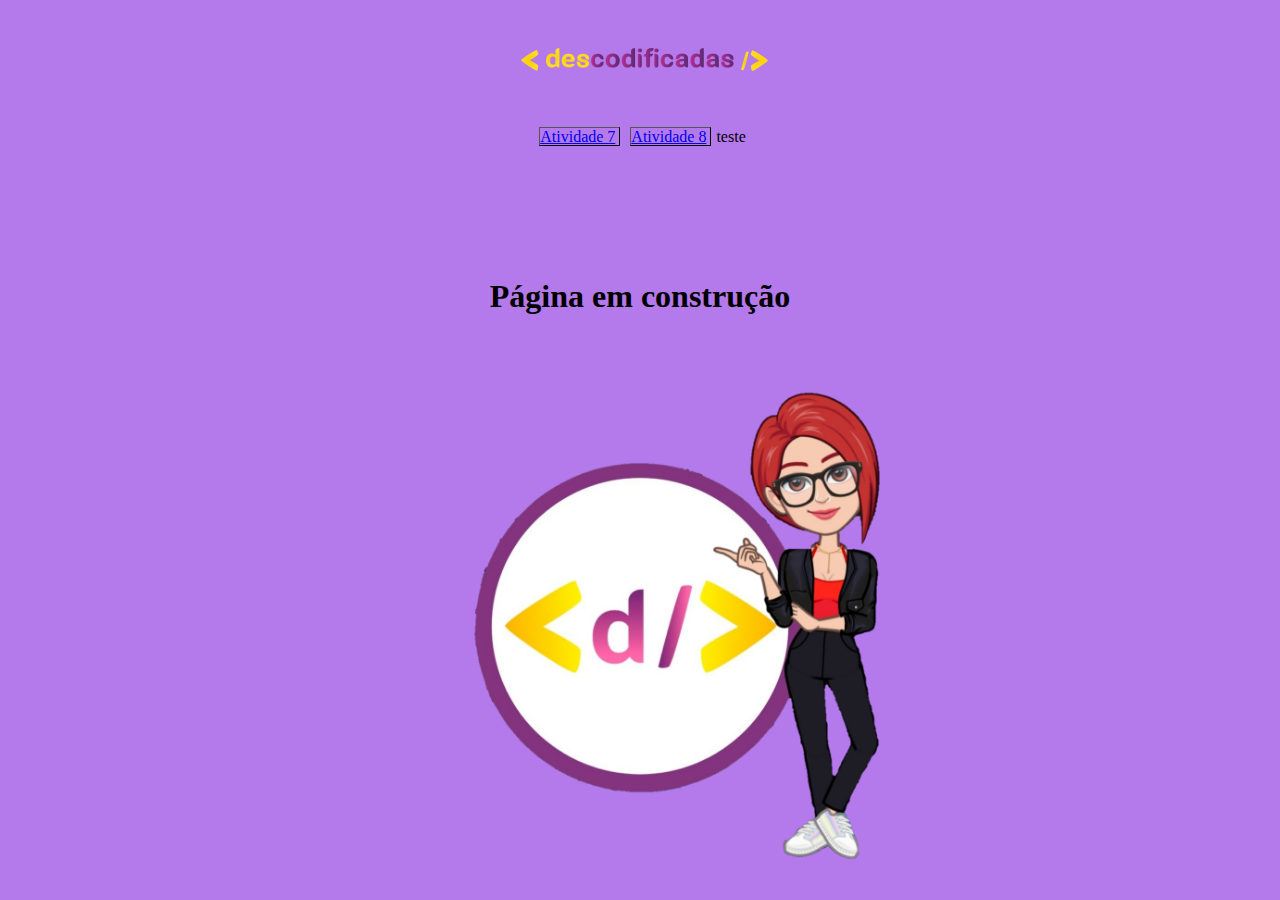
<file: Index.html>
<!DOCTYPE html>
<html lang="pt-br">
<head>
    <meta charset="UTF-8">
    <meta name="viewport" content="width=device-width, initial-scale=1.0">
    <title>Descodificadas</title>
    <link rel="stylesheet" href="Style.Css"
</head>
<body>
    <header>
        <h1> <img alt="Descodificadas" src="Img/Logo.png"> </h1>

        <div class="div2"> <a href="Seletores.html">Atividade 7</a> </div>
        <div class="div2"> <a href="BoxModel.html">Atividade 8</a> </div>

        teste
        
</body>

<h1>
    <br><br><br>Página em construção</h1>
    
    <img alt="avatar" width="500px" src="Img/Avatar.png">
    </header>

</html>
</file>
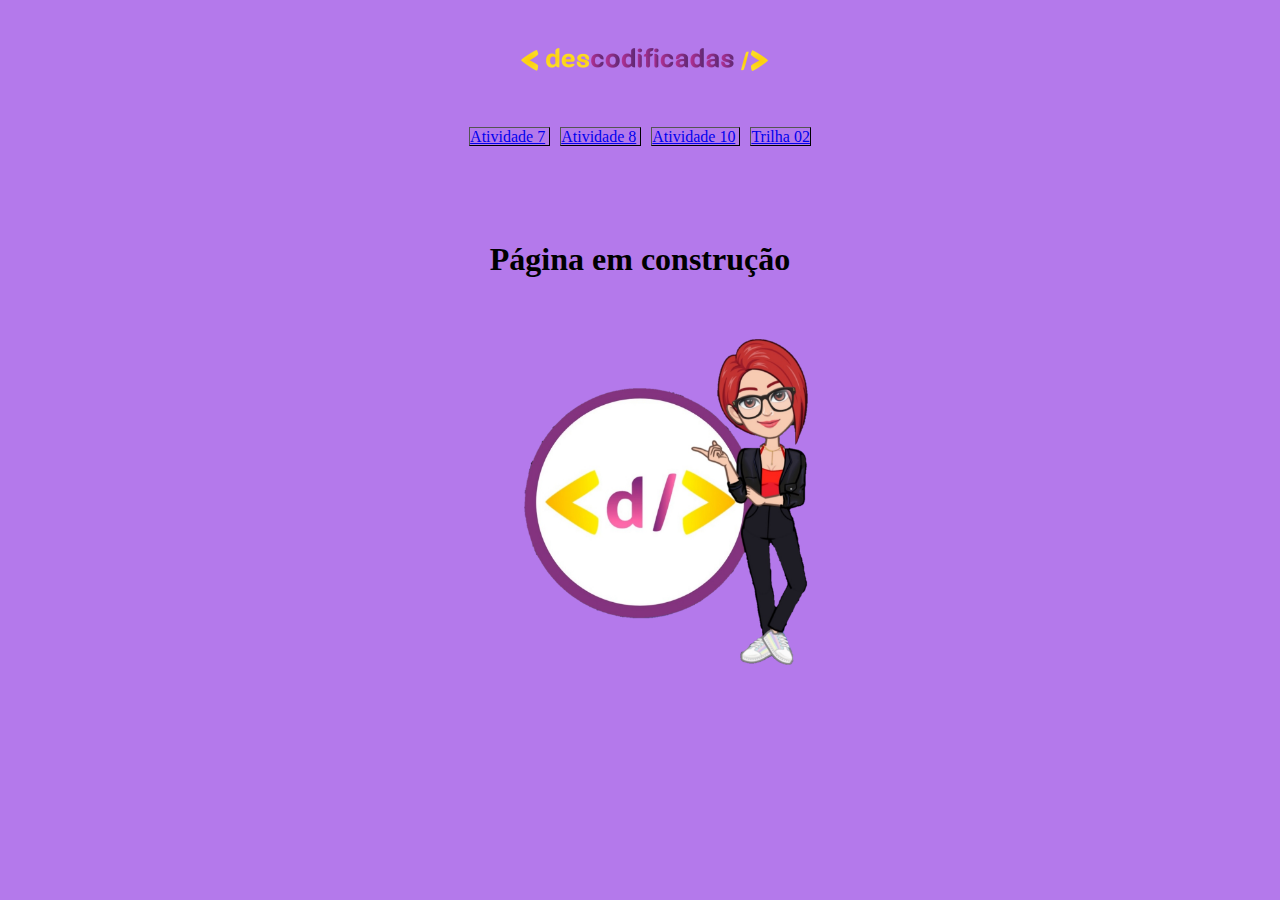
<file: index.html>
<!DOCTYPE html>
<html lang="pt-br">

<head>
    <meta charset="UTF-8">
    <meta name="viewport" content="width=device-width, initial-scale=1.0">
    <title>Descodificadas</title>
    <link rel="stylesheet" href="style.css">
</head>

<body>

    <h1> <img alt="Descodificadas" src="Img/Logo.png"> </h1>

    <div class="div2"> <a href="seletores.html">Atividade 7</a> </div>
    <div class="div2"> <a href="boxmodel.html">Atividade 8</a> </div>
    <div class="div2"> <a href="animacao.html">Atividade 10</a> </div>
    <div class="div2"> <a href="flexbox.html">Trilha 02</a></div>
    
    <h1>
        <br><br>Página em construção
    </h1>

    <img alt="avatar" width="350px" src="Img/Avatar.png">

</body>
</html>
</file>
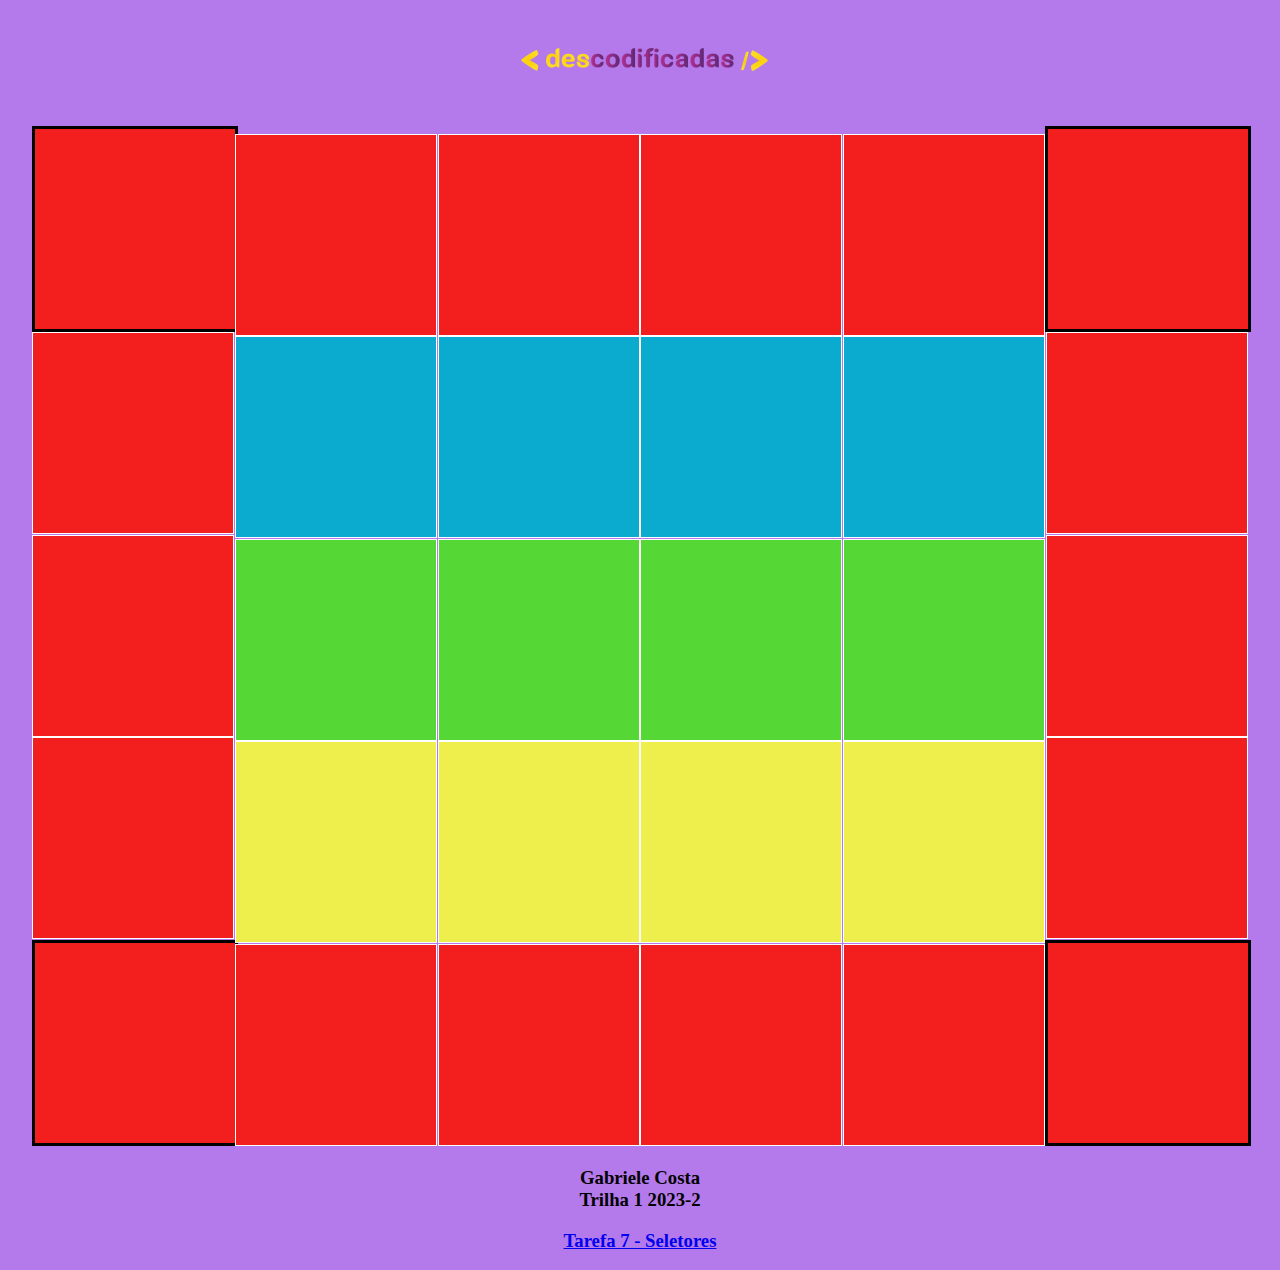
<file: 123.html>
<!DOCTYPE html>
<html lang="pt-br">
<head>
    <meta charset="UTF-8">
    <meta name="viewport" content="width=device-width, initial-scale=1.0">
    <title>Div</title>
    <link rel="stylesheet" href="style.css">
</head>
<body>

    <h1><img alt="Descodificadas" src="Img/Logo.png"></h1>

    <div>
        <div class="vermelho" id="borda"></div>
        <div class="vermelho"></div>
        <div class="vermelho"></div>
        <div class="vermelho"></div>
        <div class="vermelho" id="borda"></div>
    </div>

    <div>
        <div class="vermelho"></div>
        <div class="azul"></div>
        <div class="verde"></div>
        <div class="amarelo"></div>
        <div class="vermelho"></div>
    </div>

    <div>
        <div class="vermelho"></div>
        <div class="azul"></div>
        <div class="verde"></div>
        <div class="amarelo"></div>
        <div class="vermelho"></div>
    </div>

    <div>
        <div class="vermelho"></div>
        <div class="azul"></div>
        <div class="verde"></div>
        <div class="amarelo"></div>
        <div class="vermelho"></div>
    </div>

    <div>
        <div class="vermelho"></div>
        <div class="azul"></div>
        <div class="verde"></div>
        <div class="amarelo"></div>
        <div class="vermelho"></div>
    </div>

    <div>
        <div class="vermelho" id="borda"></div>
        <div class="vermelho"></div>
        <div class="vermelho"></div>
        <div class="vermelho"></div>
        <div class="vermelho" id="borda"></div>
    </div>

    <h3>Gabriele Costa
        <br>Trilha 1 2023-2
        <p> <a href="https://moodle.descodificadas.com.br/mod/assign/view.php?id=1447"> Tarefa 7 - Seletores </a> </p>
    </h3>
    
</body>
</html>
</file>
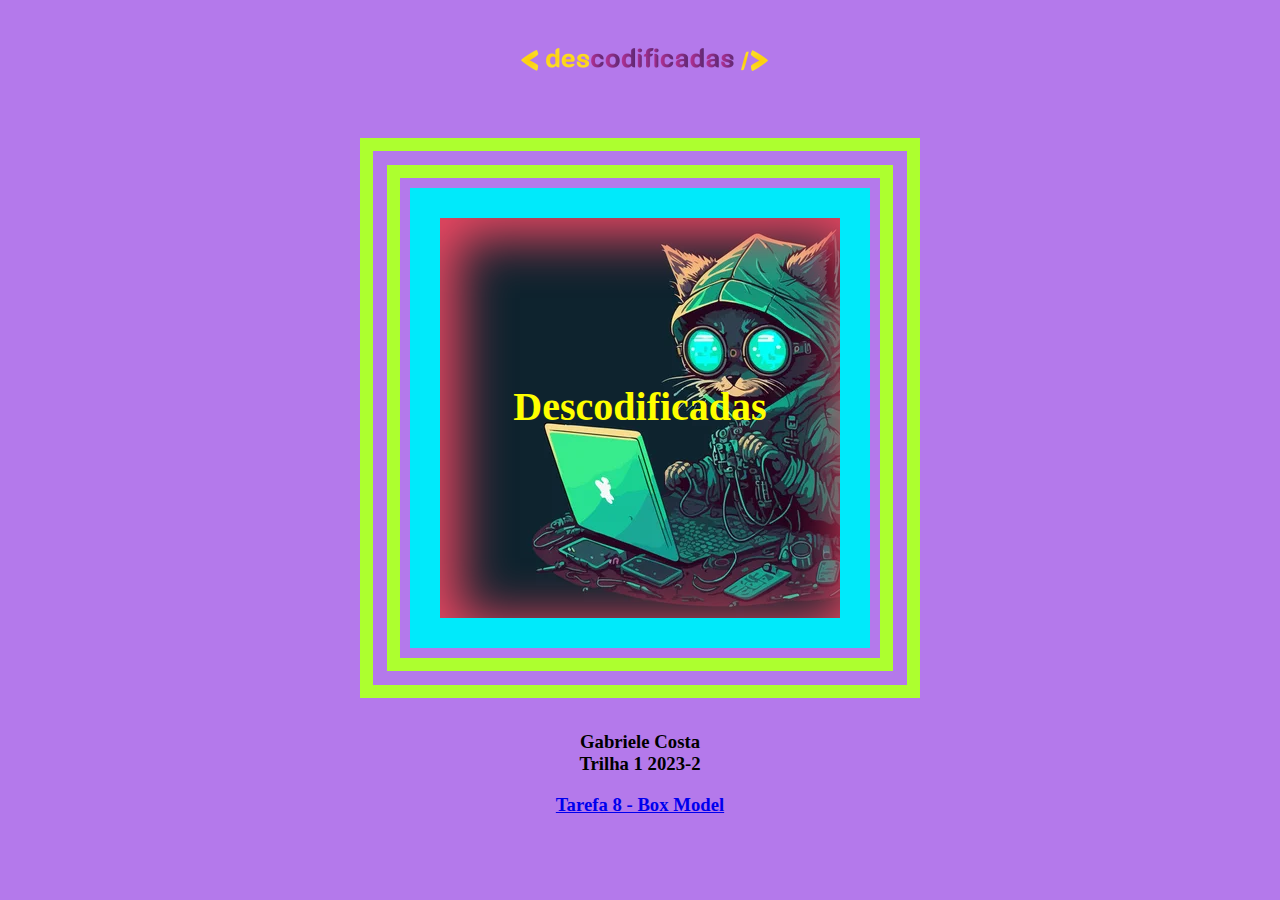
<file: boxmodel.html>
<!DOCTYPE html>
<html lang="pt-br">

<head>
    <meta charset="UTF-8">
    <meta name="viewport" content="width=device-width, initial-scale=1.0">
    <title>Box Border</title>
    <link rel="stylesheet" href="style.css">
</head>

<body>

    <h1> <img alt="Descodificadas" src="Img/Logo.png"> </h1>
   
    <div class="div3">
        <p class="p3">Descodificadas</p>
    </div>

<h3>
    <br><br><br> Gabriele Costa
    <br> Trilha 1 2023-2
        <p> <a href="https://moodle.descodificadas.com.br/mod/assign/view.php?id=1451"> Tarefa 8 - Box Model </a> </p>
    </h3>

</body>
</html>
</file>
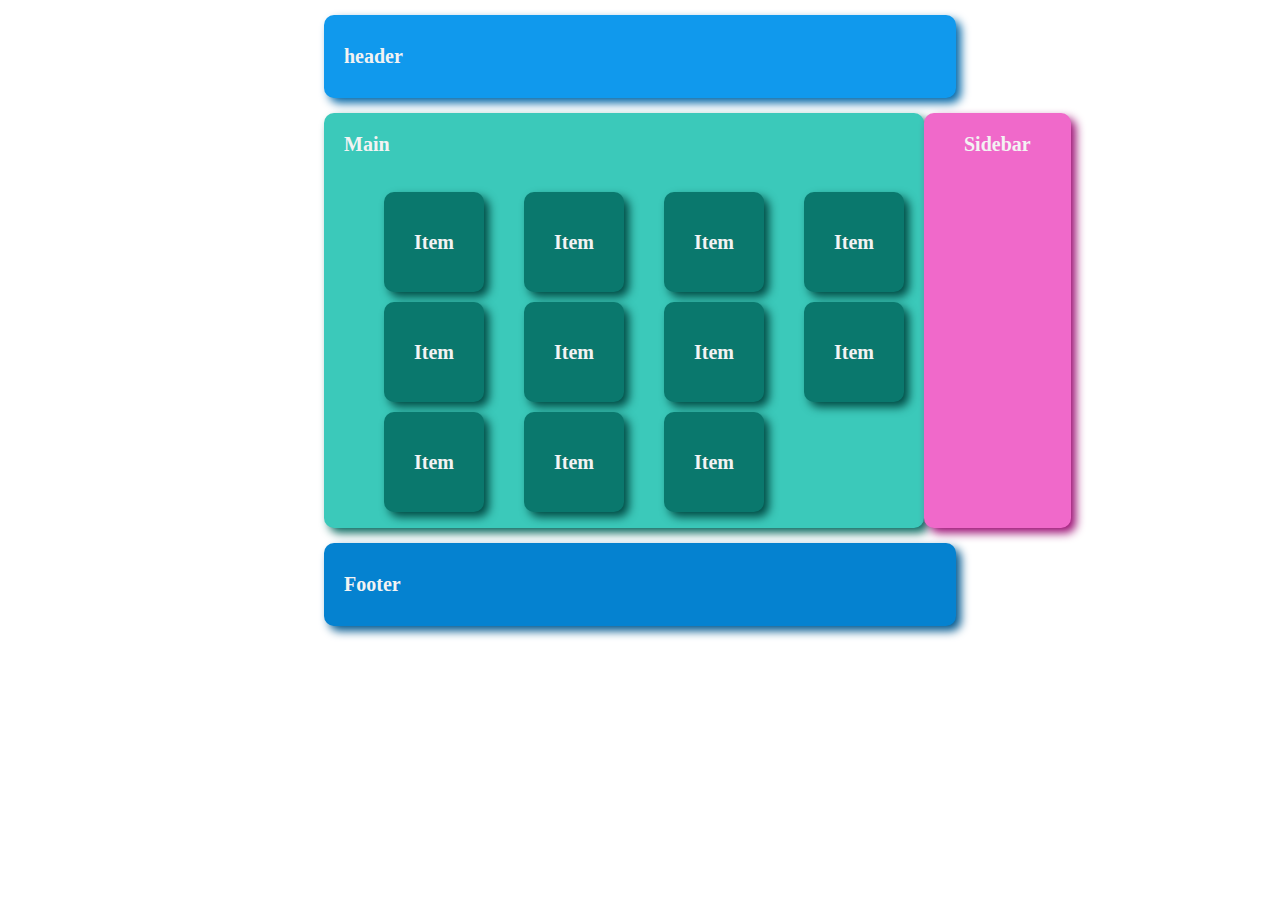
<file: flexbox.html>
<!DOCTYPE html>
<html lang="pt-br">

<head>
    <meta charset="UTF-8">
    <meta name="viewport" content="width=device-width, initial-scale=1.0">
    <link rel="stylesheet" href="styleflexbox.css">
    <title>FlexBox</title>
</head>

<body>

    <div class="principal">
        <header>
            <p>header</p>
        </header>

        <div class="container">

            <div class="main">
                <p>Main</p>

                <div class="container-lista">

                    <ul class="lista">
                        <li class="item">
                            <p>Item</p>
                        </li>

                        <li class="item">
                            <p>Item</p>
                        </li>

                        <li class="item">
                            <p>Item</p>
                        </li>
                    </ul>

                    <ul class="lista">
                        <li class="item">
                            <p>Item</p>
                        </li>

                        <li class="item">
                            <p>Item</p>
                        </li>

                        <li class="item">
                            <p>Item</p>
                        </li>

                    </ul>

                    <ul class="lista">
                        <li class="item">
                            <p>Item</p>
                        </li>

                        <li class="item">
                            <p>Item</p>
                        </li>

                        <li class="item">
                            <p>Item</p>
                        </li>


                    </ul>

                    <ul class="lista">
                        <li class="item">
                            <p>Item</p>
                        </li>

                        <li class="item">
                            <p>Item</p>
                        </li>

                    </ul>
                </div>
            </div>

            <aside>
                <p>Sidebar</p>
            </aside>

        </div>


        <footer>
            <p>Footer</p>
        </footer>
    </div>







</body>

</html>
</file>
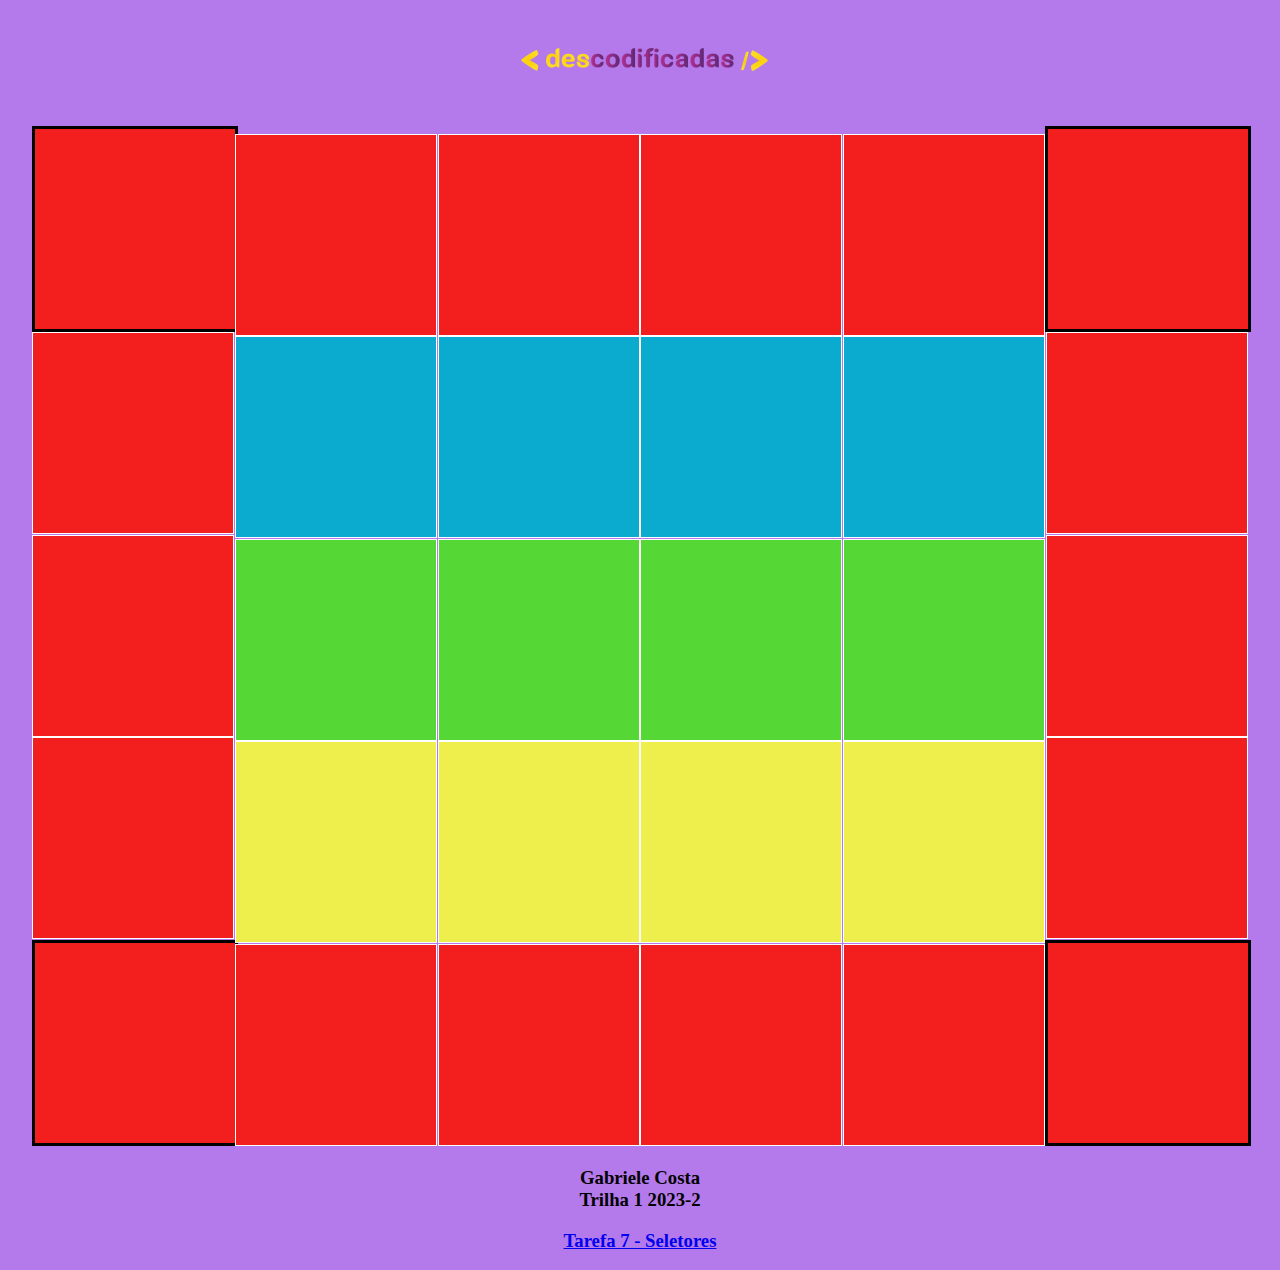
<file: Seletores.html>
<!DOCTYPE html>
<html lang="pt-br">
<head>
    <meta charset="UTF-8">
    <meta name="viewport" content="width=device-width, initial-scale=1.0">
    <title>Div</title>
    <link rel="stylesheet" href="style.css">
</head>
<body>

    <h1><img alt="Descodificadas" src="Img/Logo.png"></h1>

    <div>
        <div class="vermelho" id="borda"></div>
        <div class="vermelho"></div>
        <div class="vermelho"></div>
        <div class="vermelho"></div>
        <div class="vermelho" id="borda"></div>
    </div>

    <div>
        <div class="vermelho"></div>
        <div class="azul"></div>
        <div class="verde"></div>
        <div class="amarelo"></div>
        <div class="vermelho"></div>
    </div>

    <div>
        <div class="vermelho"></div>
        <div class="azul"></div>
        <div class="verde"></div>
        <div class="amarelo"></div>
        <div class="vermelho"></div>
    </div>

    <div>
        <div class="vermelho"></div>
        <div class="azul"></div>
        <div class="verde"></div>
        <div class="amarelo"></div>
        <div class="vermelho"></div>
    </div>

    <div>
        <div class="vermelho"></div>
        <div class="azul"></div>
        <div class="verde"></div>
        <div class="amarelo"></div>
        <div class="vermelho"></div>
    </div>

    <div>
        <div class="vermelho" id="borda"></div>
        <div class="vermelho"></div>
        <div class="vermelho"></div>
        <div class="vermelho"></div>
        <div class="vermelho" id="borda"></div>
    </div>

    <h3>Gabriele Costa
        <br>Trilha 1 2023-2
        <p> <a href="https://moodle.descodificadas.com.br/mod/assign/view.php?id=1447"> Tarefa 7 - Seletores </a> </p>
    </h3>
</body>
</html>
</file>
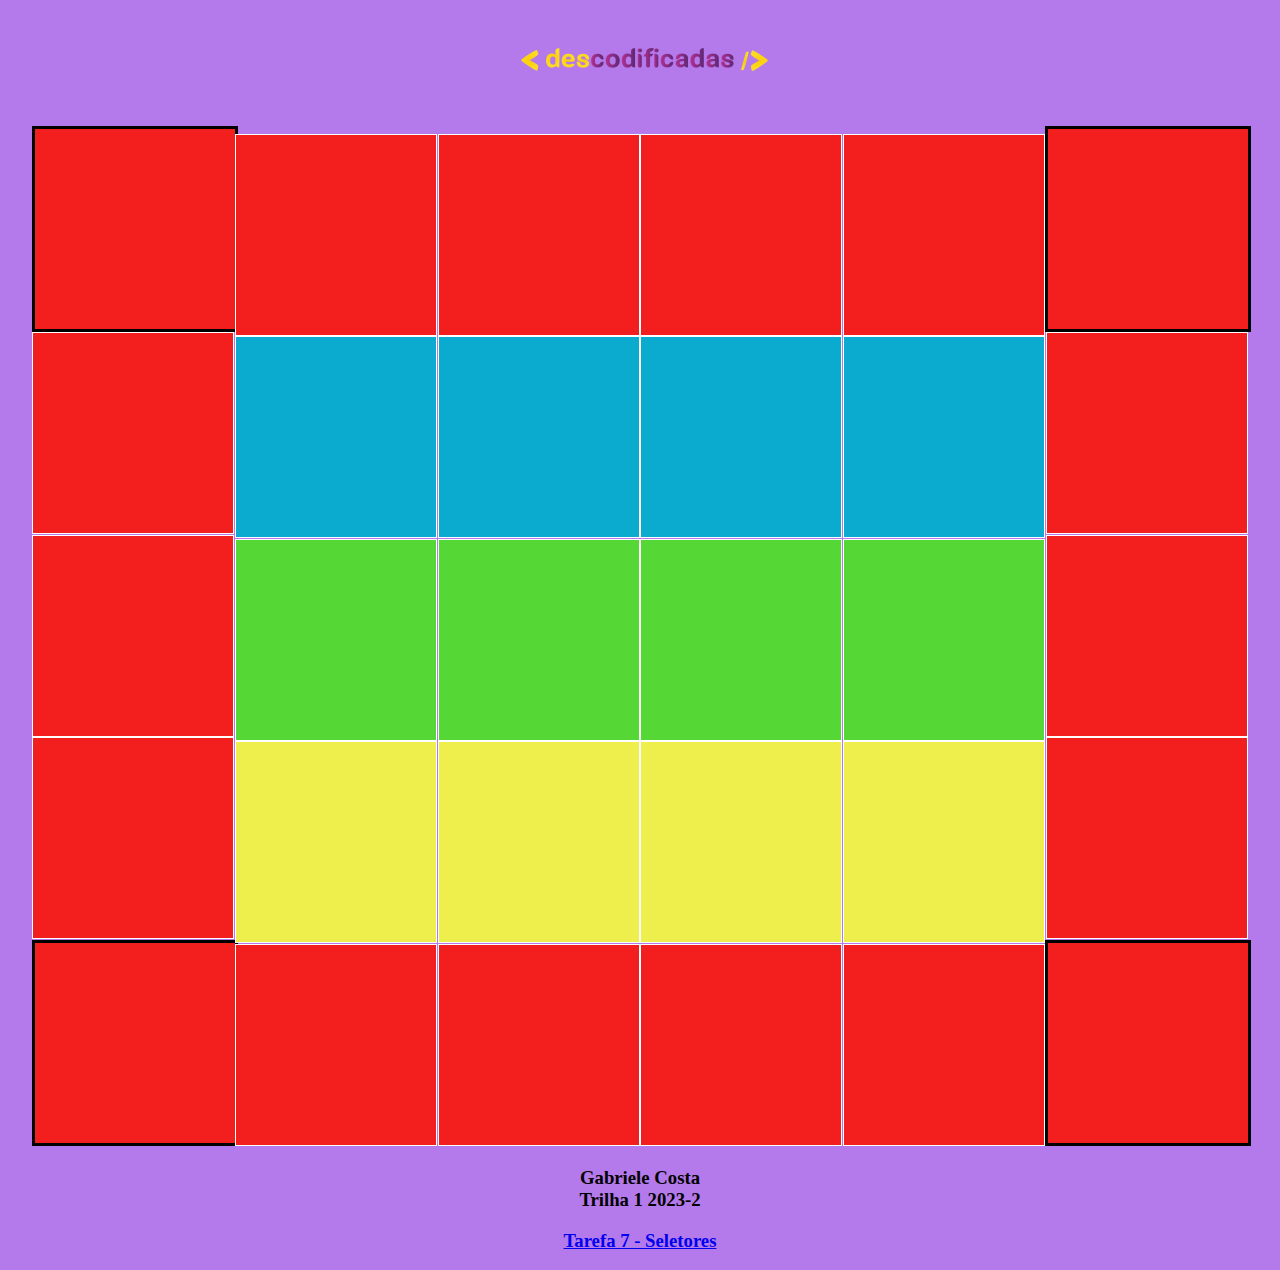
<file: seletores.html>
<!DOCTYPE html>
<html lang="pt-br">
<head>
    <meta charset="UTF-8">
    <meta name="viewport" content="width=device-width, initial-scale=1.0">
    <title>Div</title>
    <link rel="stylesheet" href="style.css">
</head>

<body>

    <h1><img alt="Descodificadas" src="Img/Logo.png"></h1>

    <div class="seletores">
        <div class="vermelho" id="borda"></div>
        <div class="vermelho"></div>
        <div class="vermelho"></div>
        <div class="vermelho"></div>
        <div class="vermelho" id="borda"></div>
    </div>

    <div class="seletores">
        <div class="vermelho"></div>
        <div class="azul"></div>
        <div class="verde"></div>
        <div class="amarelo"></div>
        <div class="vermelho"></div>
    </div>

    <div class="seletores">
        <div class="vermelho"></div>
        <div class="azul"></div>
        <div class="verde"></div>
        <div class="amarelo"></div>
        <div class="vermelho"></div>
    </div>

    <div class="seletores">
        <div class="vermelho"></div>
        <div class="azul"></div>
        <div class="verde"></div>
        <div class="amarelo"></div>
        <div class="vermelho"></div>
    </div>

    <div class="seletores">
        <div class="vermelho"></div>
        <div class="azul"></div>
        <div class="verde"></div>
        <div class="amarelo"></div>
        <div class="vermelho"></div>
    </div>

    <div class="seletores">
        <div class="vermelho" id="borda"></div>
        <div class="vermelho"></div>
        <div class="vermelho"></div>
        <div class="vermelho"></div>
        <div class="vermelho" id="borda"></div>
    </div>

    <h3> Gabriele Costa
        <br>Trilha 1 2023-2
        <p> <a href="https://moodle.descodificadas.com.br/mod/assign/view.php?id=1447"> Tarefa 7 - Seletores </a> </p>
    </h3>
    
</body>
</html>
</file>
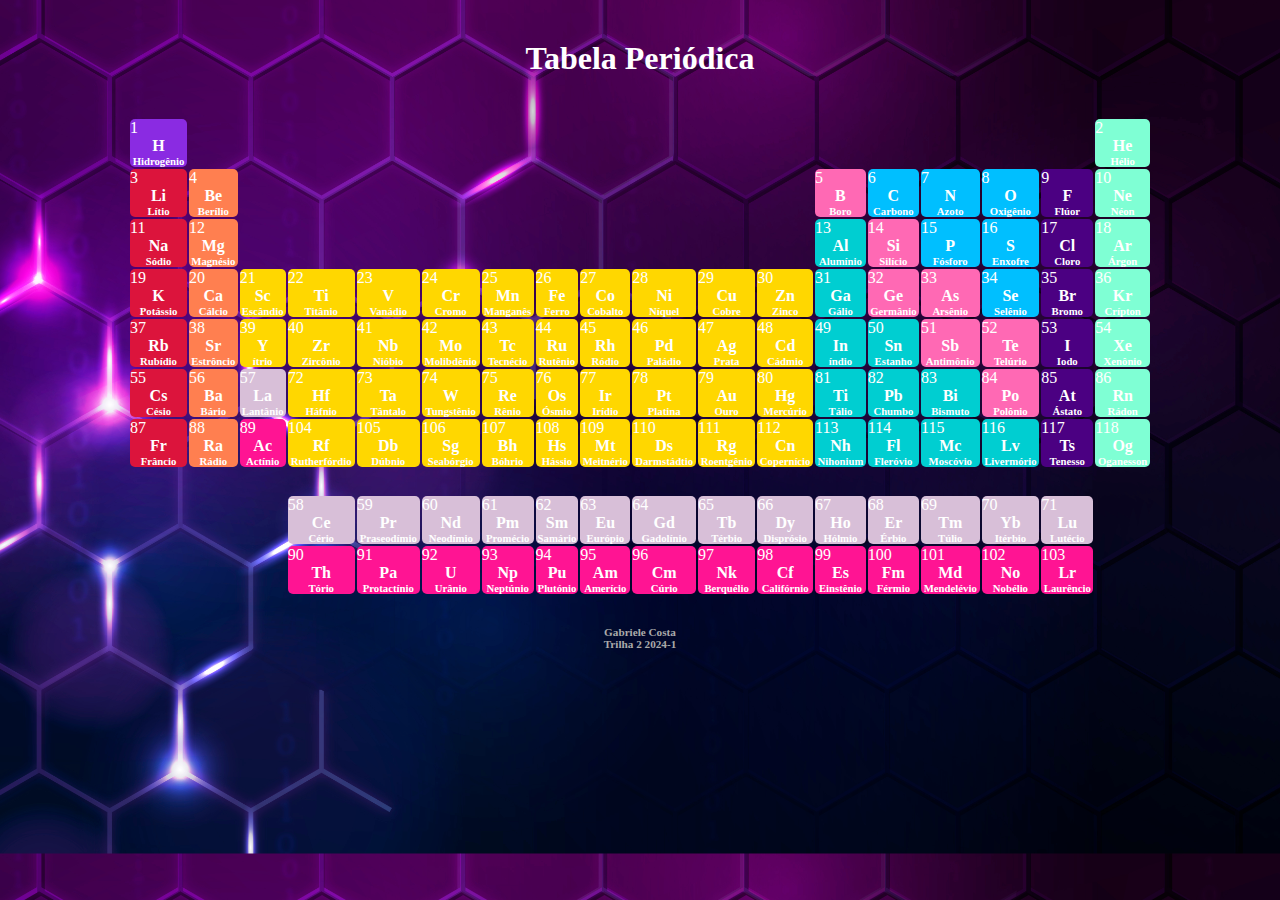
<file: tabelaPeriodica.html>
<!DOCTYPE html>
<html lang="pt-br">

<head>
    <meta charset="UTF-8">
    <meta name="viewport" content="width=device-width, initial-scale=1.0">
    <link rel="stylesheet" href="styletable.css">
    <title>Tabela Periódica</title>
</head>

<body>

    <h1>Tabela Periódica</h1>

    <table>

        <tr>
            <td class="blueviolet">
                <p>1</p>
                <h4>H</h4>
                <h6>Hidrogênio</h6>
            </td>
            <td colspan="16"></td>
            <td class="aquamarine">
                <p>2</p>
                <h4>He</h4>
                <h6>Hélio</h6>
            </td>
        </tr>

        <tr>
            <td class="crimson">
                <p>3</p>
                <h4>Li</h4>
                <h6>Lítio</h6>
            </td>
            <td class="coral">
                <p>4</p>
                <h4>Be</h4>
                <h6>Berílio</h6>
            </td>
            <td colspan="10"></td>
            <td class="hotPink">
                <p>5</p>
                <h4>B</h4>
                <h6>Boro</h6>
            </td>
            <td class="deepSkyBlue">
                <p>6</p>
                <h4>C</h4>
                <h6>Carbono</h6>
            </td>
            <td class="deepSkyBlue">
                <p>7</p>
                <h4>N</h4>
                <h6>Azoto</h6>
            </td>
            <td class="deepSkyBlue">
                <p>8</p>
                <h4>O</h4>
                <h6>Oxigênio</h6>
            </td>
            <td class="indigo">
                <p>9</p>
                <h4>F</h4>
                <h6>Flúor</h6>
            </td>
            <td class="aquamarine">
                <p>10</p>
                <h4>Ne</h4>
                <h6>Néon</h6>
            </td>
        </tr>

        <tr>
            <td class="crimson">
                <p>11</p>
                <h4>Na</h4>
                <h6>Sódio</h6>
            </td>
            <td class="coral">
                <p>12</p>
                <h4>Mg</h4>
                <h6>Magnésio</h6>
            </td>
            <td colspan="10"></td>
            <td class="darkTurquoise">
                <p>13</p>
                <h4>Al</h4>
                <h6>Alumínio</h6>
            </td>
            <td class="hotPink">
                <p>14</p>
                <h4>Si</h4>
                <h6>Silício</h6>
            </td>
            <td class="deepSkyBlue">
                <p>15</p>
                <h4>P</h4>
                <h6>Fósforo</h6>
            </td>
            <td class="deepSkyBlue">
                <p>16</p>
                <h4>S</h4>
                <h6>Enxofre</h6>
            </td>
            <td class="indigo">
                <p>17</p>
                <h4>Cl</h4>
                <h6>Cloro</h6>
            </td>
            <td class="aquamarine">
                <p>18</p>
                <h4>Ar</h4>
                <h6>Árgon</h6>
            </td>
        </tr>

        <tr>
            <td class="crimson">
                <p>19</p>
                <h4>K</h4>
                <h6>Potássio</h6>
            </td>
            <td class="coral">
                <p>20</p>
                <h4>Ca</h4>
                <h6>Cálcio</h6>
            </td>
            <td class="gold">
                <p>21</p>
                <h4>Sc</h4>
                <h6>Escândio</h6>
            </td>
            <td class="gold">
                <p>22</p>
                <h4>Ti</h4>
                <h6>Titânio</h6>
            </td>
            <td class="gold">
                <p>23</p>
                <h4>V</h4>
                <h6>Vanádio</h6>
            </td>
            <td class="gold">
                <p>24</p>
                <h4>Cr</h4>
                <h6>Cromo</h6>
            </td>
            <td class="gold">
                <p>25</p>
                <h4>Mn</h4>
                <h6>Manganês</h6>
            </td>
            <td class="gold">
                <p>26</p>
                <h4>Fe</h4>
                <h6>Ferro</h6>
            </td>
            <td class="gold">
                <p>27</p>
                <h4>Co</h4>
                <h6>Cobalto</h6>
            </td>
            <td class="gold">
                <p>28</p>
                <h4>Ni</h4>
                <h6>Níquel</h6>
            </td>
            <td class="gold">
                <p>29</p>
                <h4>Cu</h4>
                <h6>Cobre</h6>
            </td>
            <td class="gold">
                <p>30</p>
                <h4>Zn</h4>
                <h6>Zinco</h6>
            </td>
            <td class="darkTurquoise">
                <p>31</p>
                <h4>Ga</h4>
                <h6>Gálio</h6>
            </td>
            <td class="hotPink">
                <p>32</p>
                <h4>Ge</h4>
                <h6>Germânio</h6>
            </td>
            <td class="hotPink">
                <p>33</p>
                <h4>As</h4>
                <h6>Arsênio</h6>
            </td>
            <td class="deepSkyBlue">
                <p>34</p>
                <h4>Se</h4>
                <h6>Selênio</h6>
            </td>
            <td class="indigo">
                <p>35</p>
                <h4>Br</h4>
                <h6>Bromo</h6>
            </td>
            <td class="aquamarine">
                <p>36</p>
                <h4>Kr</h4>
                <h6>Crípton</h6>
            </td>
        </tr>

        <tr>
            <td class="crimson">
                <p>37</p>
                <h4>Rb</h4>
                <h6>Rubídio</h6>
            </td>
            <td class="coral">
                <p>38</p>
                <h4>Sr</h4>
                <h6>Estrôncio</h6>
            </td>
            <td class="gold">
                <p>39</p>
                <h4>Y</h4>
                <h6>ítrio</h6>
            </td>
            <td class="gold">
                <p>40</p>
                <h4>Zr</h4>
                <h6>Zircônio</h6>
            </td>
            <td class="gold">
                <p>41</p>
                <h4>Nb</h4>
                <h6>Nióbio</h6>
            </td>
            <td class="gold">
                <p>42</p>
                <h4>Mo</h4>
                <h6>Molibdênio</h6>
            </td>
            <td class="gold">
                <p>43</p>
                <h4>Tc</h4>
                <h6>Tecnécio</h6>
            </td>
            <td class="gold">
                <p>44</p>
                <h4>Ru</h4>
                <h6>Rutênio</h6>
            </td>
            <td class="gold">
                <p>45</p>
                <h4>Rh</h4>
                <h6>Ródio</h6>
            </td>
            <td class="gold">
                <p>46</p>
                <h4>Pd</h4>
                <h6>Paládio</h6>
            </td>
            <td class="gold">
                <p>47</p>
                <h4>Ag</h4>
                <h6>Prata</h6>
            </td>
            <td class="gold">
                <p>48</p>
                <h4>Cd</h4>
                <h6>Cádmio</h6>
            </td>
            <td class="darkTurquoise">
                <p>49</p>
                <h4>In</h4>
                <h6>índio</h6>
            </td>
            <td class="darkTurquoise">
                <p>50</p>
                <h4>Sn</h4>
                <h6>Estanho</h6>
            </td>
            <td class="hotPink">
                <p>51</p>
                <h4>Sb</h4>
                <h6>Antimônio</h6>
            </td>
            <td class="hotPink">
                <p>52</p>
                <h4>Te</h4>
                <h6>Telúrio</h6>
            </td>
            <td class="indigo">
                <p>53</p>
                <h4>I</h4>
                <h6>Iodo</h6>
            </td>
            <td class="aquamarine">
                <p>54</p>
                <h4>Xe</h4>
                <h6>Xenônio</h6>
            </td>
        </tr>

        <tr>
            <td class="crimson">
                <p>55</p>
                <h4>Cs</h4>
                <h6>Césio</h6>
            </td>
            <td class="coral">
                <p>56</p>
                <h4>Ba</h4>
                <h6>Bário</h6>
            </td>
            <td class="thistle">
                <p>57</p>
                <h4>La</h4>
                <h6>Lantânio</h6>
            </td>
            <td class="gold">
                <p>72</p>
                <h4>Hf</h4>
                <h6>Háfnio</h6>
            </td>
            <td class="gold">
                <p>73</p>
                <h4>Ta</h4>
                <h6>Tântalo</h6>
            </td>
            <td class="gold">
                <p>74</p>
                <h4>W</h4>
                <h6>Tungstênio</h6>
            </td>
            <td class="gold">
                <p>75</p>
                <h4>Re</h4>
                <h6>Rênio</h6>
            </td>
            <td class="gold">
                <p>76</p>
                <h4>Os</h4>
                <h6>Ósmio</h6>
            </td>
            <td class="gold">
                <p>77</p>
                <h4>Ir</h4>
                <h6>Irídio</h6>
            </td>
            <td class="gold">
                <p>78</p>
                <h4>Pt</h4>
                <h6>Platina</h6>
            </td>
            <td class="gold">
                <p>79</p>
                <h4>Au</h4>
                <h6>Ouro</h6>
            </td>
            <td class="gold">
                <p>80</p>
                <h4>Hg</h4>
                <h6>Mercúrio</h6>
            </td>
            <td class="darkTurquoise">
                <p>81</p>
                <h4>Ti</h4>
                <h6>Tálio</h6>
            </td>
            <td class="darkTurquoise">
                <p>82</p>
                <h4>Pb</h4>
                <h6>Chumbo</h6>
            </td>
            <td class="darkTurquoise">
                <p>83</p>
                <h4>Bi</h4>
                <h6>Bismuto</h6>
            </td>
            <td class="hotPink">
                <p>84</p>
                <h4>Po</h4>
                <h6>Polônio</h6>
            </td>
            <td class="indigo">
                <p>85</p>
                <h4>At</h4>
                <h6>Ástato</h6>
            </td>
            <td class="aquamarine">
                <p>86</p>
                <h4>Rn</h4>
                <h6>Rádon</h6>
            </td>
        </tr>

        <tr>
            <td class="crimson">
                <p>87</p>
                <h4>Fr</h4>
                <h6>Frâncio</h6>
            </td>
            <td class="coral">
                <p>88</p>
                <h4>Ra</h4>
                <h6>Rádio</h6>
            </td>
            <td class="deepPink">
                <p>89</p>
                <h4>Ac</h4>
                <h6>Actínio</h6>
            </td>
            <td class="gold">
                <p>104</p>
                <h4>Rf</h4>
                <h6>Rutherfórdio</h6>
            </td>
            <td class="gold">
                <p>105</p>
                <h4>Db</h4>
                <h6>Dúbnio</h6>
            </td>
            <td class="gold">
                <p>106</p>
                <h4>Sg</h4>
                <h6>Seabórgio</h6>
            </td>
            <td class="gold">
                <p>107</p>
                <h4>Bh</h4>
                <h6>Bóhrio</h6>
            </td>
            <td class="gold">
                <p>108</p>
                <h4>Hs</h4>
                <h6>Hássio</h6>
            </td>
            <td class="gold">
                <p>109</p>
                <h4>Mt</h4>
                <h6>Meitnério</h6>
            </td>
            <td class="gold">
                <p>110</p>
                <h4>Ds</h4>
                <h6>Darmstádtio</h6>
            </td>
            <td class="gold">
                <p>111</p>
                <h4>Rg</h4>
                <h6>Roentgênio</h6>
            </td>
            <td class="gold">
                <p>112</p>
                <h4>Cn</h4>
                <h6>Copernício</h6>
            </td>
            <td class="darkTurquoise">
                <p>113</p>
                <h4>Nh</h4>
                <h6>Nihonium</h6>
            </td>
            <td class="darkTurquoise">
                <p>114</p>
                <h4>Fl</h4>
                <h6>Fleróvio</h6>
            </td>
            <td class="darkTurquoise">
                <p>115</p>
                <h4>Mc</h4>
                <h6>Moscóvio</h6>
            </td>
            <td class="darkTurquoise">
                <p>116</p>
                <h4>Lv</h4>
                <h6>Livermório</h6>
            </td>
            <td class="indigo">
                <p>117</p>
                <h4>Ts</h4>
                <h6>Tenesso</h6>
            </td>
            <td class="aquamarine">
                <p>118</p>
                <h4>Og</h4>
                <h6>Oganesson</h6>
            </td>
        </tr>

        <tr>
            <td colspan="18" class="black"></td>
        </tr>

        <tr>
            <td colspan="3"></td>
            <td class="thistle">
                <p>58</p>
                <h4>Ce</h4>
                <h6>Cério</h6>
            </td>
            <td class="thistle">
                <p>59</p>
                <h4>Pr</h4>
                <h6>Praseodímio</h6>
            </td>
            <td class="thistle">
                <p>60</p>
                <h4>Nd</h4>
                <h6>Neodímio</h6>
            </td>
            <td class="thistle">
                <p>61</p>
                <h4>Pm</h4>
                <h6>Promécio</h6>
            </td>
            <td class="thistle">
                <p>62</p>
                <h4>Sm</h4>
                <h6>Samário</h6>
            </td>
            <td class="thistle">
                <p>63</p>
                <h4>Eu</h4>
                <h6>Európio</h6>
            </td>
            <td class="thistle">
                <p>64</p>
                <h4>Gd</h4>
                <h6>Gadolínio</h6>
            </td>
            <td class="thistle">
                <p>65</p>
                <h4>Tb</h4>
                <h6>Térbio</h6>
            </td>
            <td class="thistle">
                <p>66</p>
                <h4>Dy</h4>
                <h6>Disprósio</h6>
            </td>
            <td class="thistle">
                <p>67</p>
                <h4>Ho</h4>
                <h6>Hólmio</h6>
            </td>
            <td class="thistle">
                <p>68</p>
                <h4>Er</h4>
                <h6>Érbio</h6>
            </td>
            <td class="thistle">
                <p>69</p>
                <h4>Tm</h4>
                <h6>Túlio</h6>
            </td>
            <td class="thistle">
                <p>70</p>
                <h4>Yb</h4>
                <h6>Itérbio</h6>
            </td>
            <td class="thistle">
                <p>71</p>
                <h4>Lu</h4>
                <h6>Lutécio</h6>
            </td>
        </tr>

        <tr>
        <td colspan="3"></td>

        <td class="deepPink">
            <p>90</p>
            <h4>Th</h4>
            <h6>Tório</h6>
        </td>
        <td class="deepPink">
            <p>91</p>
            <h4>Pa</h4>
            <h6>Protactínio</h6>
        </td>
        <td class="deepPink">
            <p>92</p>
            <h4>U</h4>
            <h6>Urânio</h6>
        </td>
        <td class="deepPink">
            <p>93</p>
            <h4>Np</h4>
            <h6>Neptúnio</h6>
        </td>
        <td class="deepPink">
            <p>94</p>
            <h4>Pu</h4>
            <h6>Plutónio</h6>
        </td>
        <td class="deepPink">
            <p>95</p>
            <h4>Am</h4>
            <h6>Amerício</h6>
        </td>
        <td class="deepPink">
            <p>96</p>
            <h4>Cm</h4>
            <h6>Cúrio</h6>
        </td>
        <td class="deepPink">
            <p>97</p>
            <h4>Nk</h4>
            <h6>Berquélio</h6>
        </td>
        <td class="deepPink">
            <p>98</p>
            <h4>Cf</h4>
            <h6>Califórnio</h6>
        </td>
        <td class="deepPink">
            <p>99</p>
            <h4>Es</h4>
            <h6>Einstênio</h6>
        </td>
        <td class="deepPink">
            <p>100</p>
            <h4>Fm</h4>
            <h6>Férmio</h6>
        </td>
        <td class="deepPink">
            <p>101</p>
            <h4>Md</h4>
            <h6>Mendelévio</h6>
        </td>
        <td class="deepPink">
            <p>102</p>
            <h4>No</h4>
            <h6>Nobélio</h6>
        </td>
        <td class="deepPink">
            <p>103</p>
            <h4>Lr</h4>
            <h6>Laurêncio</h6>
        </td>
        </tr>
    </table>

    <h3> Gabriele Costa
        <br>Trilha 2 2024-1
    </h3>

</body>
</html>
</file>
<file: Style.Css>
div{ 
display: inline-block;
border: 1px solid white;
width: 200px;
height: 200px;
margin: -1.7px;
}

.div2{
    display: inline;
    border: 1px outset black;
    margin: 5px;
}

*{
    text-align: center;
    background-color: rgb(180, 121, 235);
}

.vermelho{
    background-color: rgb(243, 31, 31);
}

.azul{
    background-color: rgb(10, 171, 207); 
}

.verde{
    background-color: rgb(85, 215, 53);
}

.amarelo{
    background-color: rgb(238, 238, 77);
}

#borda{
    border: 3px solid black
}

a:hover{
color:red;
}

header{
    text-align: center;
}
</file>
<file: style.css>
* {
    text-align: center;
}

div {
    display: inline-block;
    border: 1px solid white;
    width: 200px;
    height: 200px;
    border-collapse: collapse;
    margin: -1.7px;
}

body {
    background-color: rgb(180, 121, 235);
}

.div2 {
    display: inline;
    border: 1px outset black;
    margin: 5px;
}

.div3 {
    border: 30px;
    border-color: rgb(0, 234, 251);
    border-style: solid;

    width: 400px;
    height: 400px;
    margin-top: 60px;
    background-image: url(Img/Gato.jpg);

    box-shadow: inset 10px 10px 50px 10px rgb(234, 71, 98);

    outline-style: double;
    outline-color: greenyellow;
    outline-offset: 10px;
    /*Distância entre borda e outline*/
    outline-width: 40px;
}

.p3 {
    padding-top: 125px;
    font-weight: bold;
    font-size: 40px;
    color: yellow;
}

.vermelho {
    background-color: rgb(243, 31, 31);
}

.azul {
    background-color: rgb(10, 171, 207);
}

.verde {
    background-color: rgb(85, 215, 53);
}

.amarelo {
    background-color: rgb(238, 238, 77);
}

#borda {
    border: 3px solid black
}

a:hover {
    color: red;
}

header {
    text-align: center;
}
</file>
<file: styleflexbox.css>
header, footer{
    padding: 10px 20px;
    margin: 15px 0;
}

header{
    background-color:rgb(16, 153, 237);
    box-shadow: 5px 5px 10px rgb(0, 102, 166);
}

footer{
    background-color:rgb(5, 130, 208);
    box-shadow: 5px 5px 10px rgb(1, 88, 143);
}

p{
    color: #f3f3f3;
    font-weight: bold;
    font-size: 20px;
}

header, footer, aside, .main, .item{
    border-radius: 10px;
}

.principal{
    width: 50%;
    margin: auto;
}

.container{
    display: flex;
    justify-content: space-between;
}

/* contem a main e os itens */
.main{
    display: flex;
    padding: 0 20px;
    flex-direction: column;
    background-color: rgb(59, 201, 186);
    box-shadow: 5px 5px 10px rgb(6, 105, 95);
}

.lista{
    gap: 10px;
    display: flex;
    flex-direction: column;
}

.container-lista{
    display: flex;
}

.item{
    width: 100px;
    height: 100px;
    display: flex;
    border-radius: 10px;
    align-items: center;
    justify-content: center;
    background-color: rgb(10, 120, 109);
    box-shadow: 5px 5px 10px rgb(1, 74, 67);
}

aside{
    padding: 0 40px;
    background-color: rgb(240, 105, 202);
    box-shadow: 5px 5px 10px rgb(156, 14, 116);
}
</file>
<file: styletable.css>
*{
    margin: 0;
    padding: 0;
}

body{
    background-image: url("Img/fundo.jpg");
    background-size: 100%;
}

h1{
    text-align: center;
    margin: 40px;
    color: white;    
}

td{
    border-radius: 5px;
    }

table{
    margin: 0% 10%;
    width: 80%;
}

p{
    color: white;
    text-align: left;
}

h4, h6{
    color:white;
    text-align: center;
}

h3{
    margin-top: 30px;
    text-align: center;
    color: #aaa;
    font-size: 70%;
}

.center{
    text-align: center;
}

.blueviolet{
    background-color: #8A2BE2;
}

.crimson{
    background-color: #DC143C
}

.coral{
    background-color: #FF7F50;
}

.gold{
    background-color: #FFD700;
}

.hotPink{
    background-color: #FF69B4;
}

.deepPink{
    background-color: #FF1493;
}

.darkTurquoise{
    background-color: #00CED1;
}

.deepSkyBlue{
    background-color: #00BFFF;
}

.indigo{
    background-color: #4B0082;
}

.aquamarine{
    background-color: #7FFFD4;
}

.thistle{
    background-color: #D8BFD8;
}

.black{
    background-color: transparent;
    height: 25px;
}
</file>
